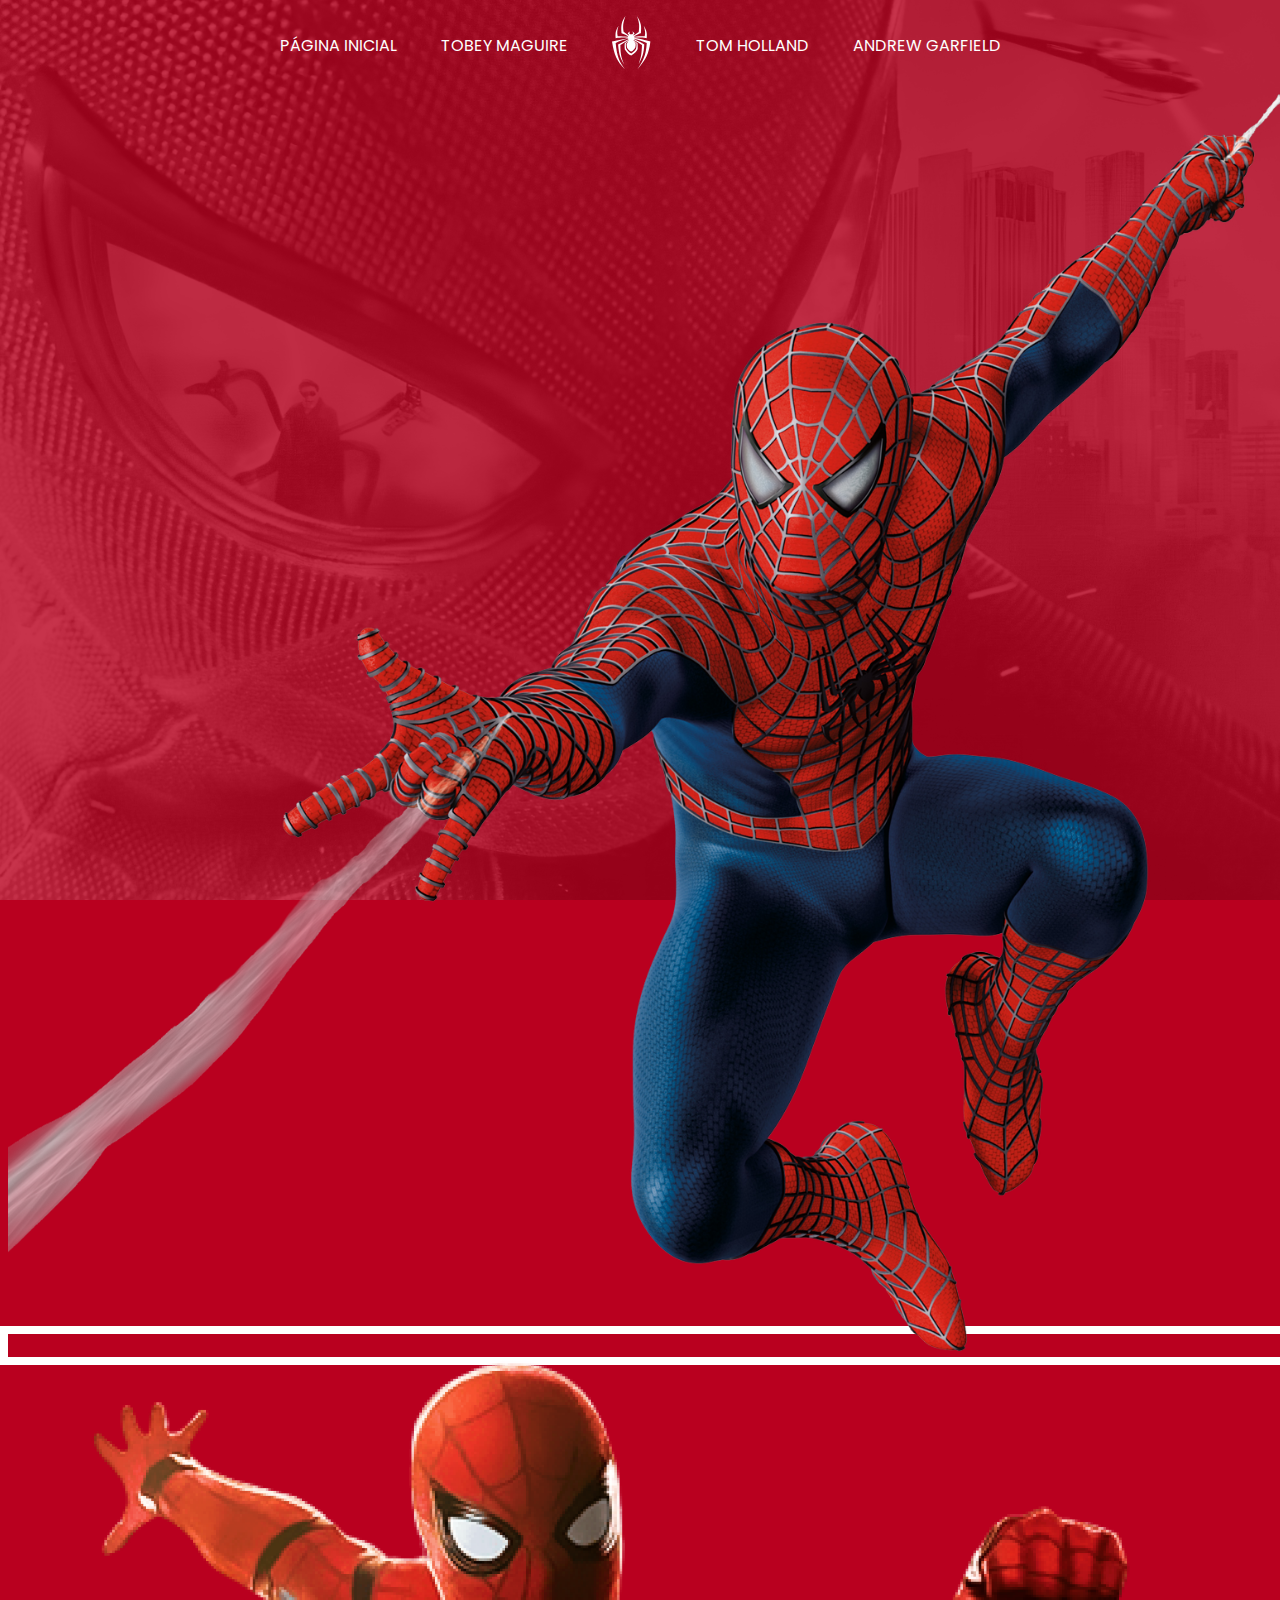
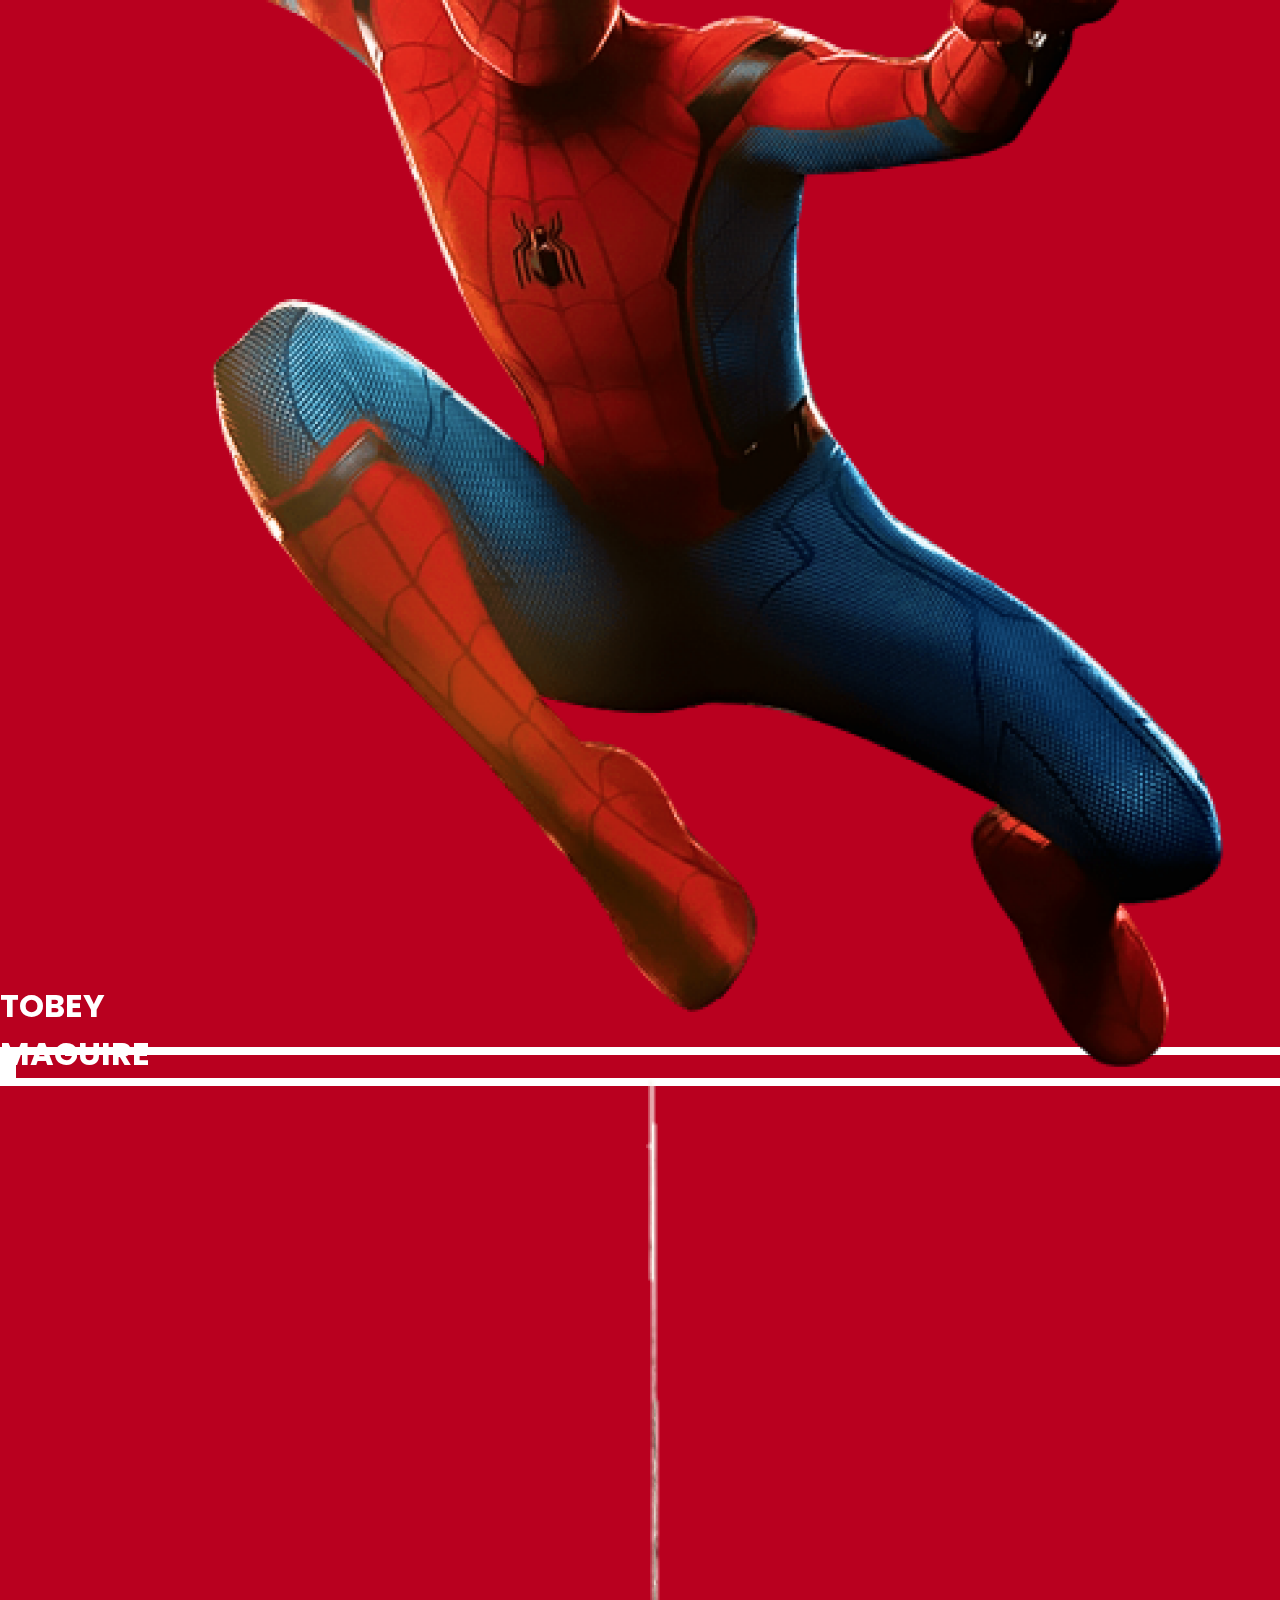
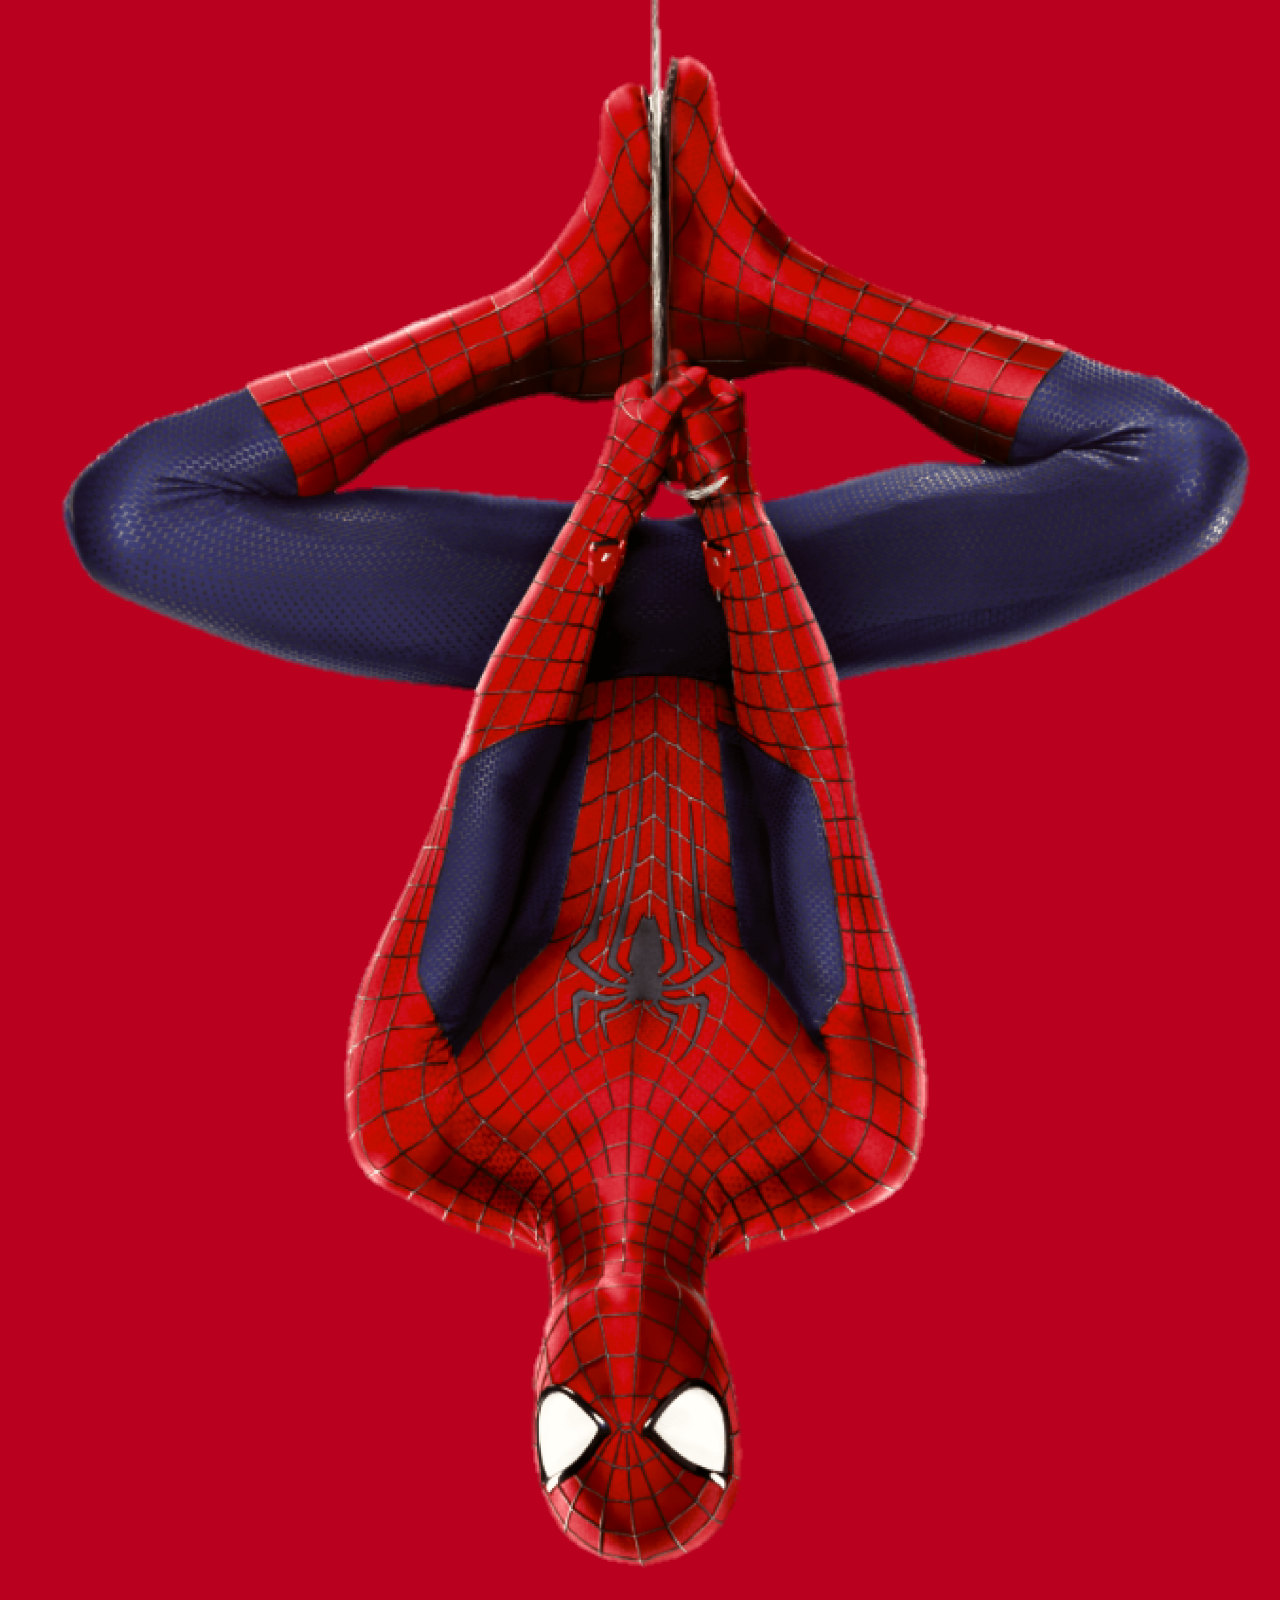
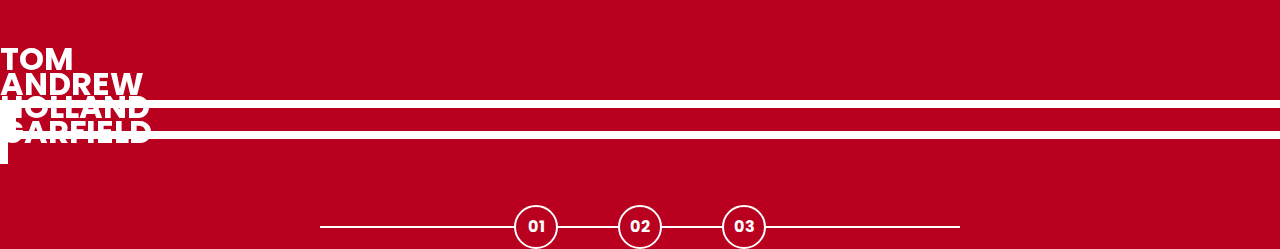
<file: index.html>
<!DOCTYPE html>
<html lang="pt-br">
<head>
    <meta charset="UTF-8">
    <meta http-equiv="X-UA-Compatible" content="IE=edge">
    <meta name="viewport" content="width=device-width, initial-scale=1.0">
    <title>Spider Man | Multiversos</title>
    <link rel="stylesheet" href="./assets/css/main.css">
    <script src="/assets/scripts/index.js"></script>
</head>
<body>
    <nav class="s-menu">
        <ul>
            <li class="s-menu__item">
                <a href="/">Página Inicial</a>
            </li>
            <li class="s-menu__item">
                <a href="./pages/tobey-maguire/spiderman1.html">Tobey Maguire</a>
            </li>
            <li class="s-menu__item s-menu-icon">
                <img src="/assets/images/icons/spider.svg" alt="Icone do Spider Man">
            </li>
            <li class="s-menu__item">
                <a href="/pages/tom-holland/index.html">Tom Holland</a>
            </li>
            <li class="s-menu__item">
                <a href="/pages/andrew-garfield/index.html">Andrew Garfield</a>
            </li>
        </ul>
    </nav>
    <div class="s-container">
        <div class="s-card-carousel" style="transform: translateZ(-40vw) rotateY(0deg);">
            <a href="/pages/tobey-maguire/spiderman1.html" class="s-card" id="spider-man-1">
                <img class="s-card__background" src="/assets/images/pic-sm-bg-01.jpg">
                <img class="s-card__image" src="/assets/images/spider-man-01.png" alt="Tobey Maguire">
                <h2 class="s-card__title">Tobey Maguire</h2>
            </a>
            <a href="/pages/tom-holland/index.html" class="s-card" id="spider-man-2">
                <img class="s-card__background" src="/assets/images/pic-sm-bg-02.jpg">
                <img class="s-card__image" src="/assets/images/spider-man-02.png" alt="Tom Holland">
                <h2 class="s-card__title">Tom Holland</h2>
            </a>
            <a href="/pages/andrew-garfield/index.html" class="s-card" id="spider-man-3">
                <img class="s-card__background" src="/assets/images/pic-sm-bg-03.jpg">
                <img class="s-card__image" src="/assets/images/spider-man-03.png" alt="Andrew Garfield">
                <h2 class="s-card__title">Andrew Garfield</h2>
            </a>
        </div>
    </div>
    <div class="s-controller">
        <div id="1" onclick="selectCarouselItem(this)" class="s-controller__button s-controller__button--active">
            01
        </div>
        <div id="2" onclick="selectCarouselItem(this)" class="s-controller__button">
            02
        </div>
        <div id="3" onclick="selectCarouselItem(this)" class="s-controller__button">
            03
        </div>
        <div class="s-controller__line"></div>
    </div>
</body>
</html>
</file>
<file: assets/css/main.css>
@import url('/assets/css/reset.css');
@import url('/assets/css/global.css');


body {
    background-color: var(--primary-color);
}

body::before {
    content: "";
    background-image: url('../images/spider-man-background.jpg');
    background-repeat: no-repeat;
    background-position: center;
    background-size: cover;
    width: 100%;
    height: 100%;
    position: absolute;
    opacity: 0.2;
    transition: background-image 1s ease-in-out, opacity 1s ease-in-out;
}

.s-menu {
    padding: 1rem 0;
    width: 100%;
    text-align: center;
    position: relative;
}

.s-menu__item {
    display: inline-block;
    text-transform: uppercase;
    margin: 0 1.25rem;
}

.s-menu-icon {
    width: 2.5rem;
    margin: 0 1.25rem;
    vertical-align: middle;
}

.s-container {
    position: relative;
    display: flex;
    align-items: center;
    justify-content: space-evenly;
}

.s-card {
    border: 0.5rem solid white;
    width: calc(100% / 3 - 8%);
    height: 70vh;
    position: relative;
    transition: filter .5s ease-in-out;
}

.s-card__background {
    width: 100%;
    height: 100%;
    object-fit: cover;
    position: absolute;
    opacity: 1;
    transition: opacity 1s ease-in-out;
}

.s-card__image {
    width: 100%;
    height: 100%;
    object-fit: contain;
    position: relative;
    transition: 1s ease-in-out;
}

.s-card__title {
    font-size: 2rem;
    text-transform: uppercase;
    text-align: center;
    position: absolute;
    width: 100%;
    bottom: 0;
    transition: bottom 1s ease-in-out;
}

.s-controller {
    position: relative;
    display: flex;
    justify-content: center;
    align-items: center;
    margin-top: 3rem;
}

.s-controller__button {
    display: flex;
    align-items: center;
    justify-content: center;
    width: 2.5rem;
    height: 2.5rem;
    border: 2px solid white;
    border-radius: 50%;
    background-color: var(--primary-color);
    text-align: center;
    font-size: 1rem;
    font-weight: bold;
    cursor: pointer;
    z-index: 1;
    transition: transform 0.2s ease-in-out;
}

.s-controller__button:hover {
    transform: scale(1.1);
}

.s-controller__button:nth-child(2) {
    margin: 0 3.75rem;
}

.s-controller__line {
    background-color: white;
    width: 50%;
    height: 2px;
    position: absolute;
}

/* Hover Animation */

.s-card--hovered .s-card__background {
    cursor: pointer;
    opacity: 0;
}

.s-card--hovered .s-card__image {
    transform: scale(1.4);
    filter: drop-shadow(30px 10px 4px rgba(0, 0, 0, .5));
}

body#spider-man-1-hovered::before {
    background-image: url('/assets/images/pic-sm-bg-01.jpg');
}

body#spider-man-2-hovered::before {
    background-image: url('/assets/images/pic-sm-bg-02.jpg');
}

body#spider-man-3-hovered::before {
    background-image: url('/assets/images/pic-sm-bg-03.jpg');
}

body[id^="spider-man-"]::before {
    opacity: 1;
}

body[id^="spider-man-"] .s-card:not(.s-card--hovered) {
    filter: grayscale(100%);
}

.s-card--hovered .s-card__title {
    bottom: 50%;
}
</file>
